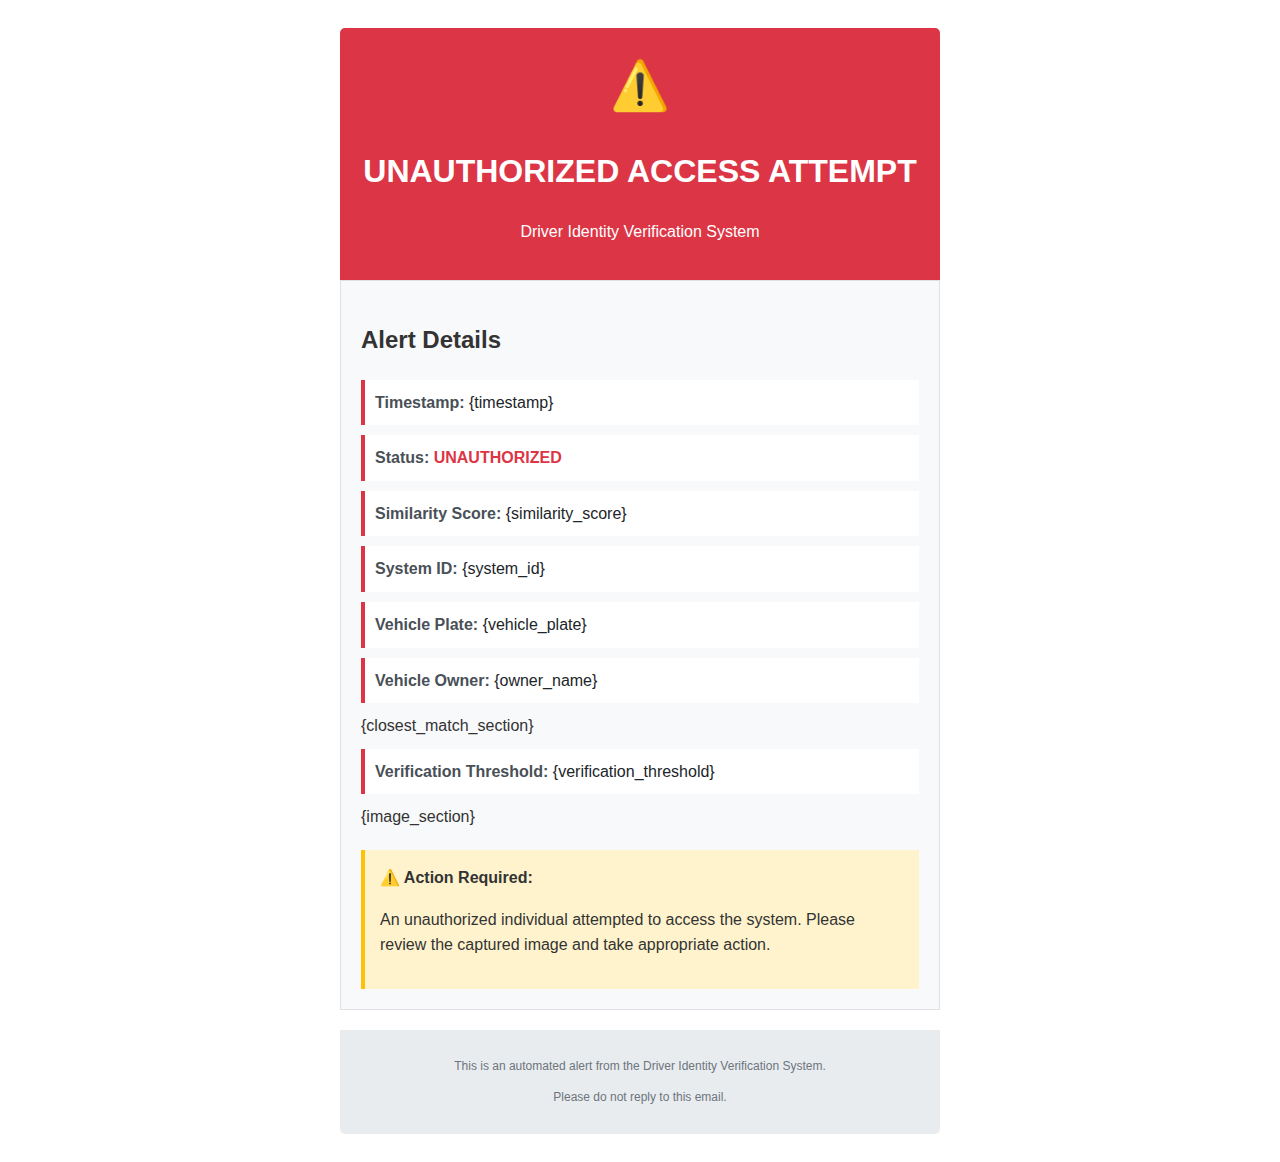
<file: src/alerting/templates/email_alert.html>
<!DOCTYPE html>
<html>

<head>
    <style>
        body {
            font-family: Arial, sans-serif;
            line-height: 1.6;
            color: #333;
        }

        .container {
            max-width: 600px;
            margin: 0 auto;
            padding: 20px;
        }

        .header {
            background-color: #dc3545;
            color: white;
            padding: 20px;
            text-align: center;
            border-radius: 5px 5px 0 0;
        }

        .content {
            background-color: #f8f9fa;
            padding: 20px;
            border: 1px solid #dee2e6;
        }

        .detail-row {
            margin: 10px 0;
            padding: 10px;
            background-color: white;
            border-left: 4px solid #dc3545;
        }

        .detail-label {
            font-weight: bold;
            color: #495057;
        }

        .detail-value {
            color: #212529;
        }

        .image-container {
            margin: 20px 0;
            text-align: center;
        }

        .image-container img {
            max-width: 100%;
            border: 2px solid #dc3545;
            border-radius: 5px;
        }

        .footer {
            margin-top: 20px;
            padding: 15px;
            background-color: #e9ecef;
            text-align: center;
            font-size: 12px;
            color: #6c757d;
            border-radius: 0 0 5px 5px;
        }

        .warning-icon {
            font-size: 48px;
            margin-bottom: 10px;
        }
    </style>
</head>

<body>
    <div class="container">
        <div class="header">
            <div class="warning-icon">⚠️</div>
            <h1>UNAUTHORIZED ACCESS ATTEMPT</h1>
            <p>Driver Identity Verification System</p>
        </div>

        <div class="content">
            <h2>Alert Details</h2>

            <div class="detail-row">
                <span class="detail-label">Timestamp:</span>
                <span class="detail-value">{timestamp}</span>
            </div>

            <div class="detail-row">
                <span class="detail-label">Status:</span>
                <span class="detail-value" style="color: #dc3545; font-weight: bold;">UNAUTHORIZED</span>
            </div>

            <div class="detail-row">
                <span class="detail-label">Similarity Score:</span>
                <span class="detail-value">{similarity_score}</span>
            </div>

            <div class="detail-row">
                <span class="detail-label">System ID:</span>
                <span class="detail-value">{system_id}</span>
            </div>

            <div class="detail-row">
                <span class="detail-label">Vehicle Plate:</span>
                <span class="detail-value">{vehicle_plate}</span>
            </div>

            <div class="detail-row">
                <span class="detail-label">Vehicle Owner:</span>
                <span class="detail-value">{owner_name}</span>
            </div>

            <!-- Optional: Closest Match -->
            {closest_match_section}

            <div class="detail-row">
                <span class="detail-label">Verification Threshold:</span>
                <span class="detail-value">{verification_threshold}</span>
            </div>

            <!-- Optional: Captured Image Section -->
            {image_section}

            <div style="margin-top: 20px; padding: 15px; background-color: #fff3cd; border-left: 4px solid #ffc107;">
                <strong>⚠️ Action Required:</strong>
                <p>An unauthorized individual attempted to access the system. Please review the captured image and take
                    appropriate action.</p>
            </div>
        </div>

        <div class="footer">
            <p>This is an automated alert from the Driver Identity Verification System.</p>
            <p>Please do not reply to this email.</p>
        </div>
    </div>
</body>

</html>
</file>
